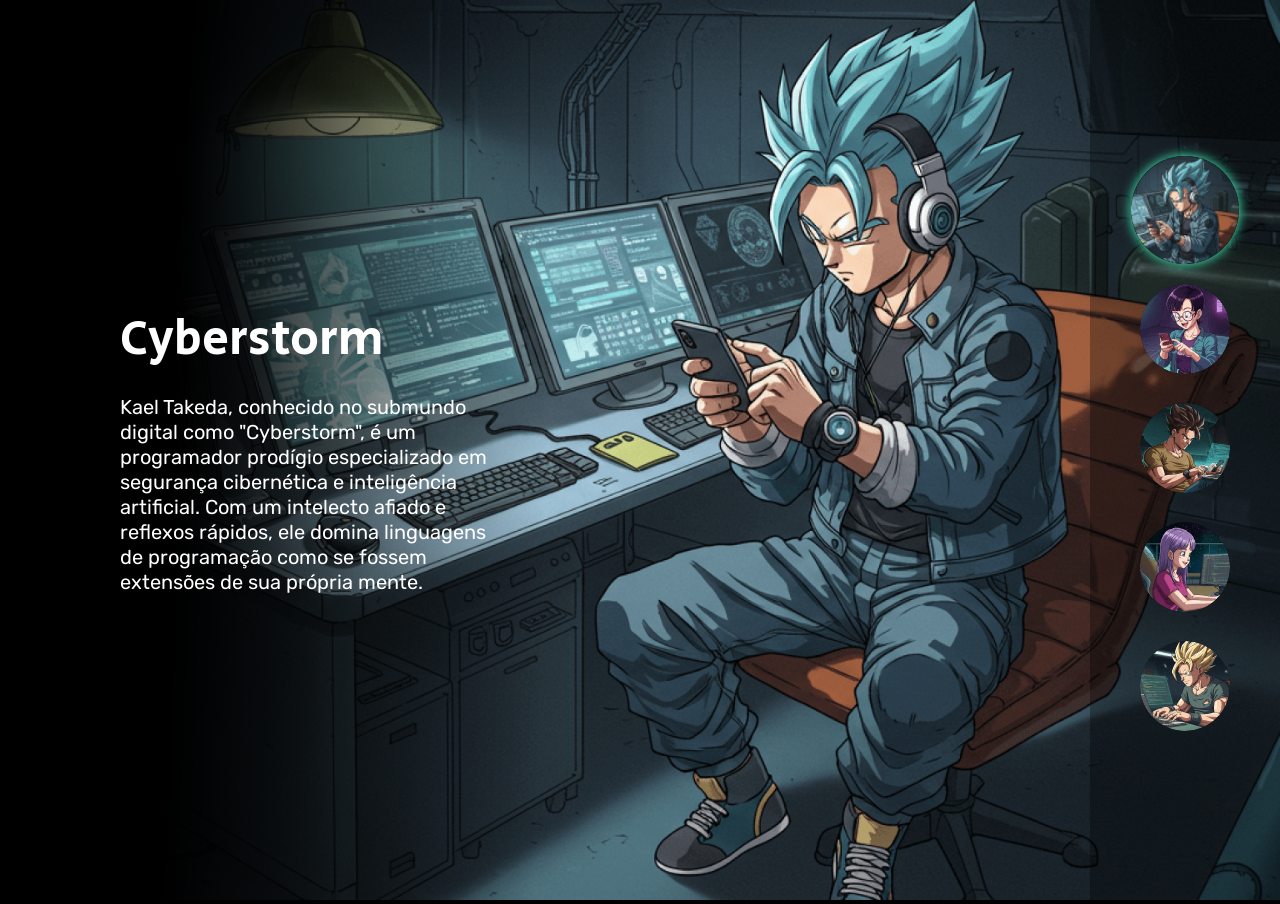
<file: index.html>
<!DOCTYPE html>
<html lang="pt-BR">

<head>
    <meta charset="UTF-8">
    <meta name="viewport" content="width=device-width, initial-scale=1.0">
    <title>Dragon Ball</title>
    <link rel="preconnect" href="https://fonts.googleapis.com">
    <link rel="preconnect" href="https://fonts.gstatic.com" crossorigin>
    <link
        href="https://fonts.googleapis.com/css2?family=Rubik:ital,wght@0,300..900;1,300..900&family=Secular+One&display=swap"
        rel="stylesheet">

    <link rel="stylesheet" href="./css/reset.css">
    <link rel="stylesheet" href="./css/style.css">
    <link rel="stylesheet" href="css/responsive.css">
       
</head>
<body>
    <main class="personagens">
        <div class="personagem selecionado">
            <picture>
                <source srcset="./src/bg-cyberstorm.png" media="(min-width: 768px)">
                <img class="imagem" src="./src/bg-cyberstorm-mobile.png" alt="Personagem Cyberstorm">
            </picture>
            <div class="conteudo">
                <h2 class="nome-personagem">Cyberstorm</h2>
                <p class="descricao">Kael Takeda, conhecido no submundo digital como "Cyberstorm", é um programador
                    prodígio especializado em segurança cibernética e inteligência artificial. Com um intelecto afiado e
                    reflexos rápidos, ele domina linguagens de programação como se fossem extensões de sua própria
                    mente.</p>
            </div>
        </div>
        <div class="personagem">
            <picture>
                <source srcset="./src/bg-codepixie.png" media="(min-width: 768px)"/>
                <img class="imagem" src="./src/bg-codepixie-mobile.png" alt="Personagem CodePixie" />
            </picture>
            <div class="conteudo">
                <h2 class="nome-personagem">CodePixie</h2>
                <p class="descricao">Lía Nakamura, conhecida como "CodePixie", é uma programadora genial que domina o
                    desenvolvimento de algoritmos e inteligência artificial. Com um talento nato para decifrar padrões,
                    ela cria sistemas inovadores e protege dados sensíveis de ameaças digitais.</p>
            </div>
        </div>

        <div class="personagem">
            <picture>
                <source srcset="./src/bg-hexblade.png" media="(min-width: 768px)" />
                <img class="imagem" src="./src/bg-hexblade-mobile.png" alt="Personagem HexBlade" />
            </picture>
            <div class="conteudo">
                <h2 class="nome-personagem">HexBlade</h2>
                <p class="descricao">Ryo Tanaka, conhecido como "HexBlade", é um hacker habilidoso que opera nas sombras
                    do
                    ciberespaço. Mestre em engenharia reversa e criptografia, ele combina força bruta e inteligência
                    afiada para
                    quebrar firewalls impenetráveis.</p>
            </div>
        </div>
        <div class="personagem">
            <picture>
                <source srcset="./src/bg-neonpulse.png" media="(min-width: 768px)" />
                <img class="imagem" src="./src/bg-neonpulse-mobile.png" alt="Personagem NeonPulse" />
            </picture>
            <div class="conteudo">
                <h2 class="nome-personagem">NeonPulse</h2>
                <p class="descricao">NeonPulse
                    Ayla Vega, conhecida como "NeonPulse", é uma prodígio da programação espacial. Criada em uma estação
                    orbital, ela domina
                    linguagens de código como se fossem sua segunda língua. Especialista em inteligência artificial e
                    segurança cibernética.</p>
            </div>
        </div>

        <div class="personagem">
            <picture>
                <source srcset="./src/bg-codebreaker.png" media="(min-width: 768px)" />
                <img class="imagem" src="./src/bg-codebreaker-mobile.png" alt="Personagem Codebreaker" />
            </picture>
            <div class="conteudo">
                <h2 class="nome-personagem">Codebreaker</h2>
                <p class="descricao">No coração de uma estação espacial abandonada, Orion Vex, um ex-engenheiro
                    cibernético, busca desvendar um código perdido há séculos. Dizem que esse código guarda o segredo
                    para uma tecnologia ancestral capaz de redefinir a inteligência artificial.</p>
            </div>
        </div>
    </main>
    <ul class="botoes">
        <li>
            <button class="botao cyberstorm selecionado">
                <img src="./src/icone-cyberstorm.png" alt="Ícone Cyberstorm">
            </button>
        </li>
        <li>
            <button class="botao codepixie">
                <img src="./src/icone-codepixie.png" alt="Ícone CodePixie" />
            </button>
        </li>
        <li>
            <button class="botao hexblade">
                <img src="./src/icone-hexblade.png" alt="Ícone Hexblade" />
            </button>
        </li>
        <li>
            <button class="botao neonpulse">
                <img src="./src/icone-neonpulse.png" alt="Ícone Neonpulse" />
            </button>
        </li>
        <li>
            <button class="botao codebreaker">
                <img src="./src/icone-codebreaker.png" alt="Ícone Codebreaker" />
            </button>
        </li>
    </ul>

    <script src="js/index.js"></script>

</body>

</html>
</file>
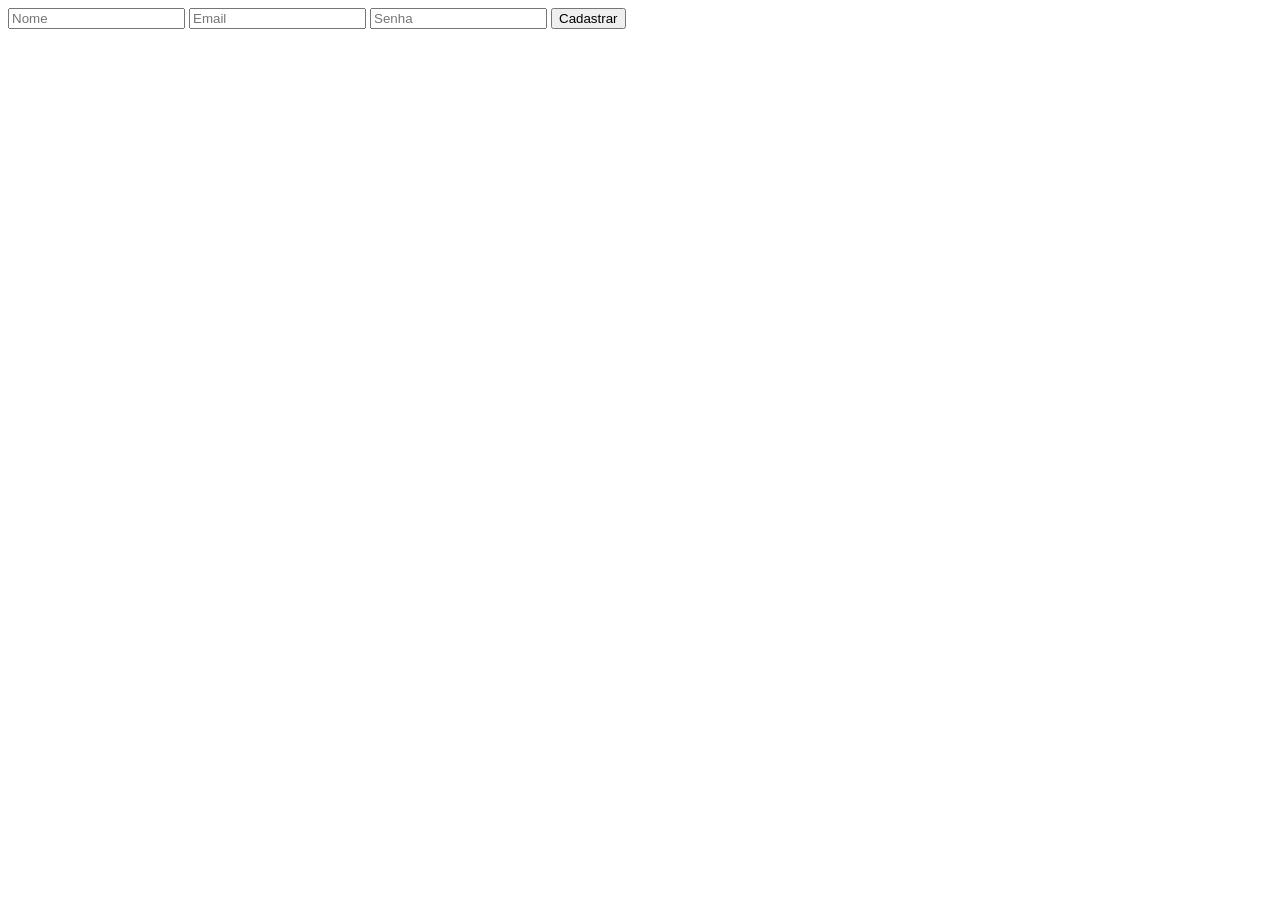
<file: index1.html>
<!doctype html>
<html lang="pt-br">
  <head>
    <meta charset="UTF-8" />
    <meta name="viewport" content="width=device-width, initial-scale=1.0" />
    <title>teste</title>
  </head>
  <body>
    <input id="nome" placeholder="Nome" />
    <input id="email" placeholder="Email" />
    <input id="senha" type="password" placeholder="Senha" />
    <button onclick="cadastrar()">Cadastrar</button>

    <script>
      async function cadastrar() {
        const nome = document.getElementById("nome").value;
        const email = document.getElementById("email").value;
        const senha = document.getElementById("senha").value;

        const resposta = await fetch("http://localhost:3000/cadastro", {
          method: "POST",
          headers: {
            "Content-Type": "application/json",
          },
          body: JSON.stringify({ nome, email, senha }),
        });

        const dados = await resposta.json();
        alert(dados.mensagem);
      }
    </script>
  </body>
</html>
</file>
<file: css/style.css>
body {
  background-color: #000000;
  overflow: hidden;
}

main::after {
  content: "";
  position: fixed;
  top: 0;
  left: 0;
  min-height: 100vh;
  width: 80vh;
  background: linear-gradient(92deg, #000000 25%, rgba(0, 0, 0, 0) 75%) no-repeat;
}

main .personagem{
    display: none;
    height: 100vh;
}

main .personagem.selecionado {
    display: block;

}

main .personagem .imagem{
    width: 100%;
    height: 100%;
    object-fit: cover;
}

.conteudo{
    position: absolute;
    top: 0;
    left: 120px;
    display: flex;
    flex-direction: column;
    justify-content: center;
    height: 100vh;
    max-width: 380px;
    z-index: 1;
}

.conteudo .nome-personagem{
    color: #FFFFFF;
    font-size: 48px;
    font-family: 'Secular One', sans-serif;
    font-weight: 400;
    margin-bottom: 20px;
}

.conteudo .descricao{
    color: #FFFFFF;
    font-size: 20px;
    font-family: 'Rubik', sans-serif;
    line-height: 25px;
}

.botoes{
    background-color: rgba(0, 0, 0, 0.3);
    position: fixed;
    top: 0;
    right: 0;
    width: 190px;
    min-height: 100vh;
    display: flex;
    flex-direction: column;
    align-items: center;
    justify-content: center;
    gap: 25px;
}

.botoes .botao{
    border: none;
    background-color: rgba(0, 0, 0, 0.3);
    width: 90px;
    height: 90px;
    cursor: pointer;
    transition: transform 0.3s ease;
    border-radius: 50%;
}

.botoes .botao img {
    border-radius: 50%; 
}

.botoes .botao.selecionado{
    transform: scale(1.2);
    box-shadow: 0 0 10px #d9d9d9;
}

.botoes .botao.cyberstorm.selecionado{
    box-shadow: 0 0 10px #47ffc5;
}

.botoes .botao.codepixie.selecionado{
    box-shadow: 0 0 10px #9747ff;
}

.botoes .botao.hexblade.selecionado{
    box-shadow: 0 0 10px #ffa947;
}

.botoes .botao.neonpulse.selecionado{
    box-shadow: 0 0 10px #e4309a;
}

.botoes .botao.codebreak.selecionado{
    box-shadow: 0 0 10px #fff047;
}
</file>
<file: css/responsive.css>
@media(max-width: 768px) {
    main::after{
        background: linear-gradient(0deg, #000 45%, rgba(0, 0, 0, 0.00) 70%) no-repeat;
        width: 100vw;
    }

    main .personagem .imagem{
        height: 85%;
        object-position: center;
    }

    .conteudo{
        justify-content: flex-end;
        left: 0;
        top: -20%;
        max-width: 100vw;
        padding: 30px;
    }

    .conteudo .nome-personagem{
        font-size: 30px;
    }

    .conteudo .descricao{
        max-width: 500px;
    }


    .botoes{
        flex-direction: row;
        align-items: flex-end;
        width: 100%;
        padding: 30px;
    }

    .botoes .botao{
        width: 70px;
        height: 70px;
    }

    .botoes .botao img{
        max-width: 70px;
    }
}

@media (max-width: 425px){
    main .personagem .imagem{
        height: auto;
    }

    .conteudo{
        top: -20%;
    }

    .botoes{
        padding: 20px;
        top: -10%;
    }

    .botoes .botao{
        width: 50px;
        height: 50px;
    }

    .botoes .botao img{
        max-width: 50px;
    }
}
</file>
